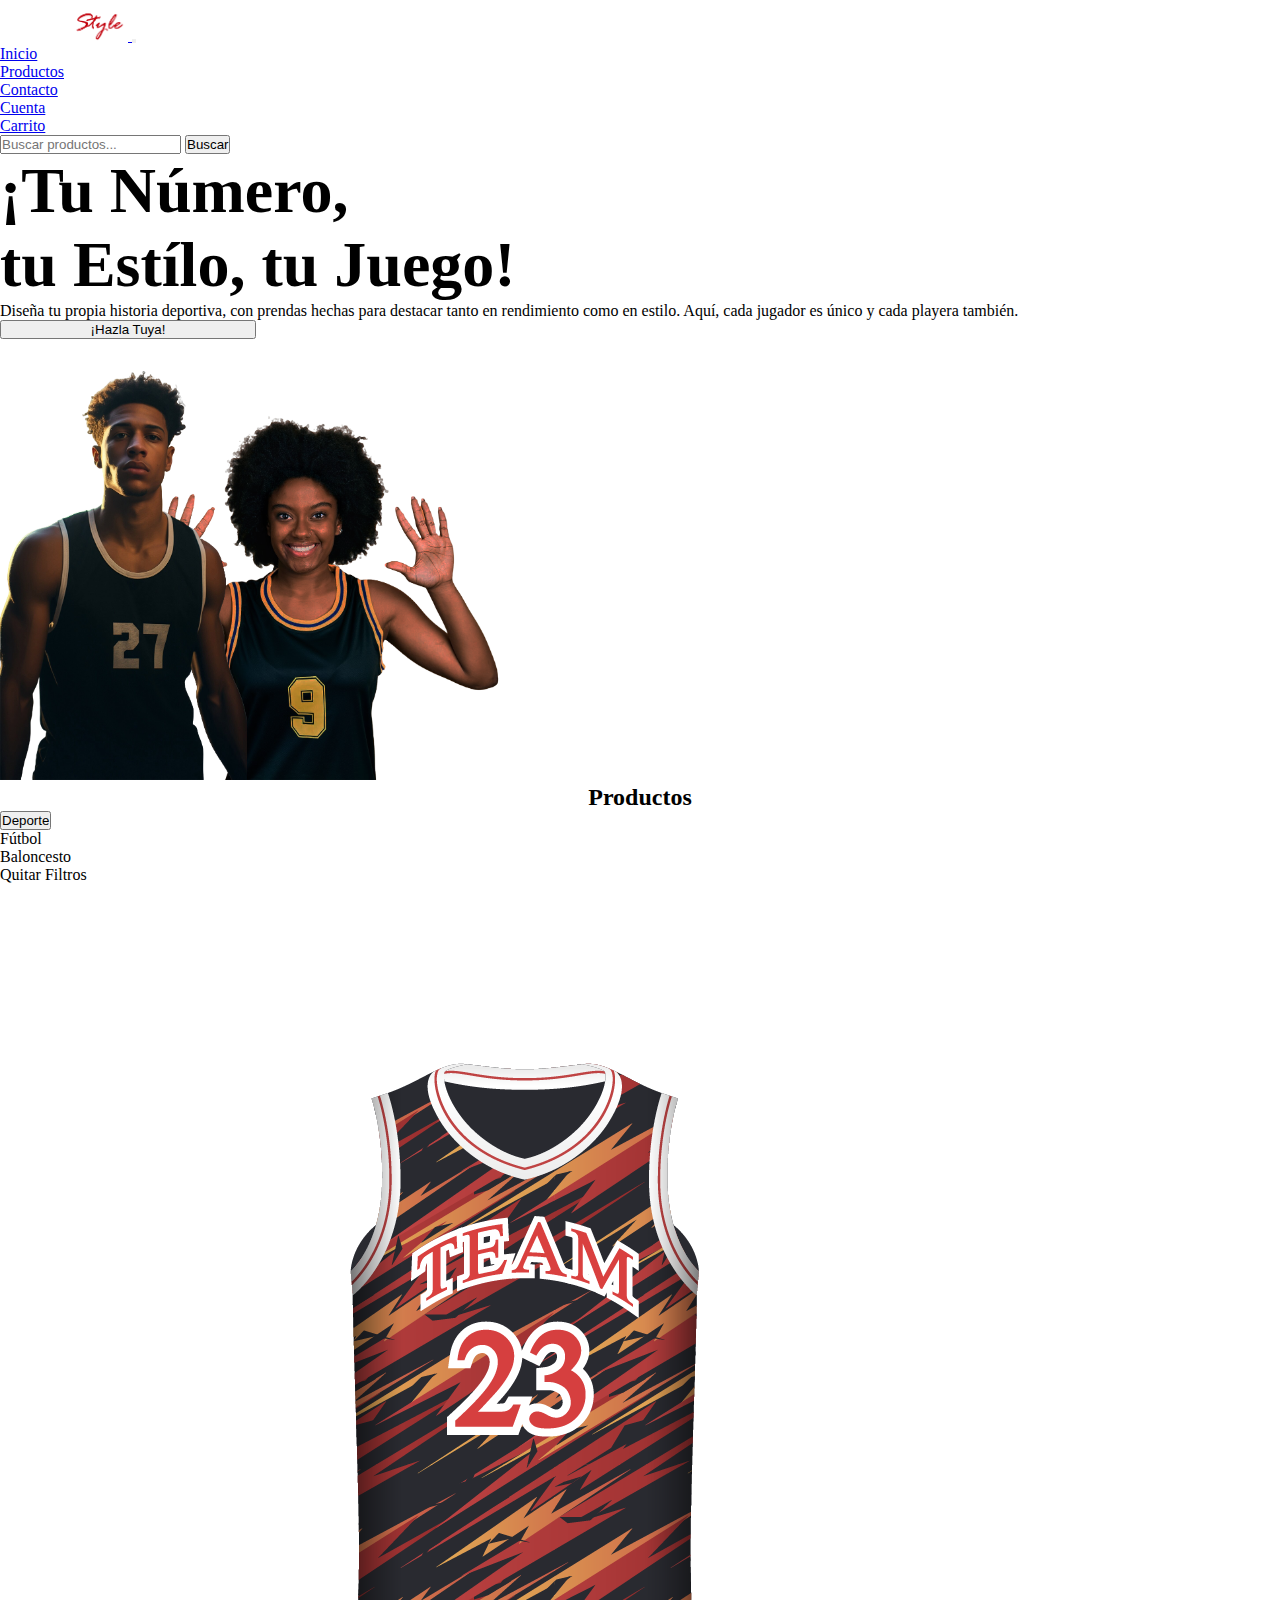
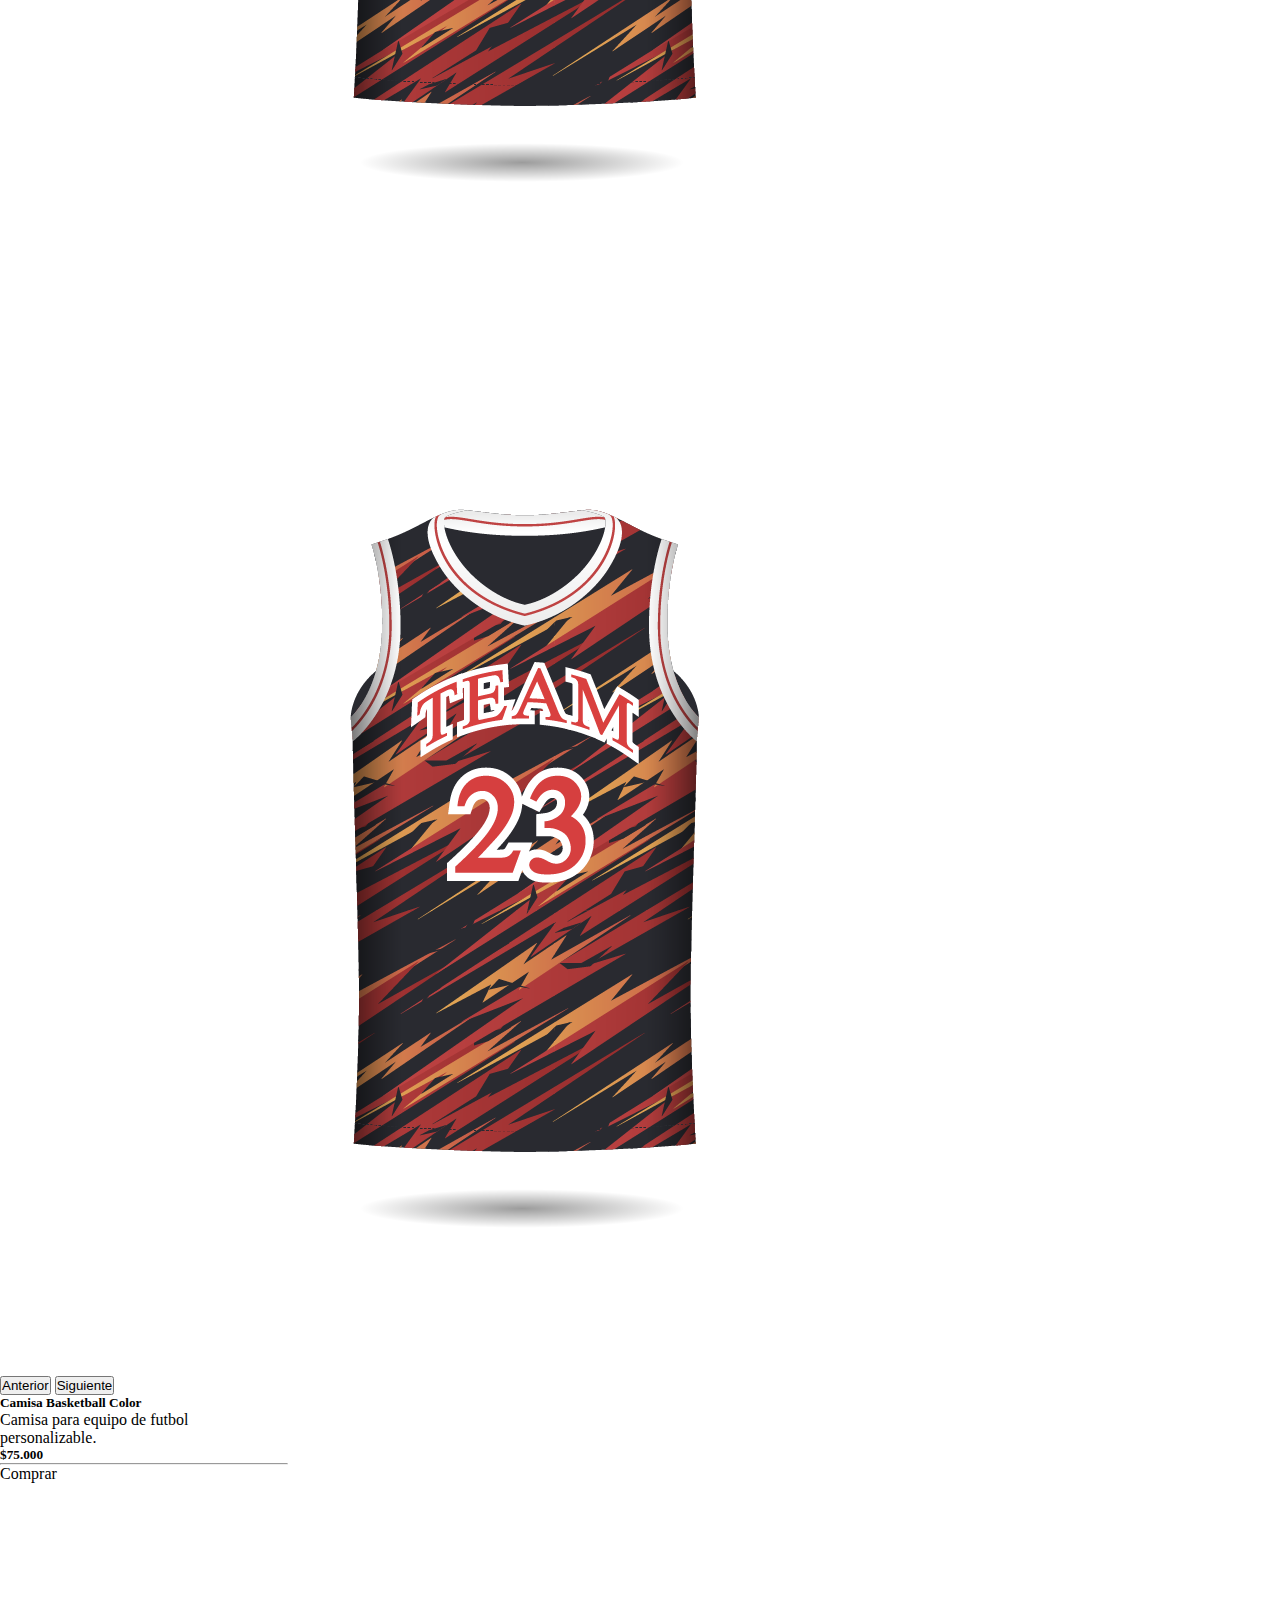
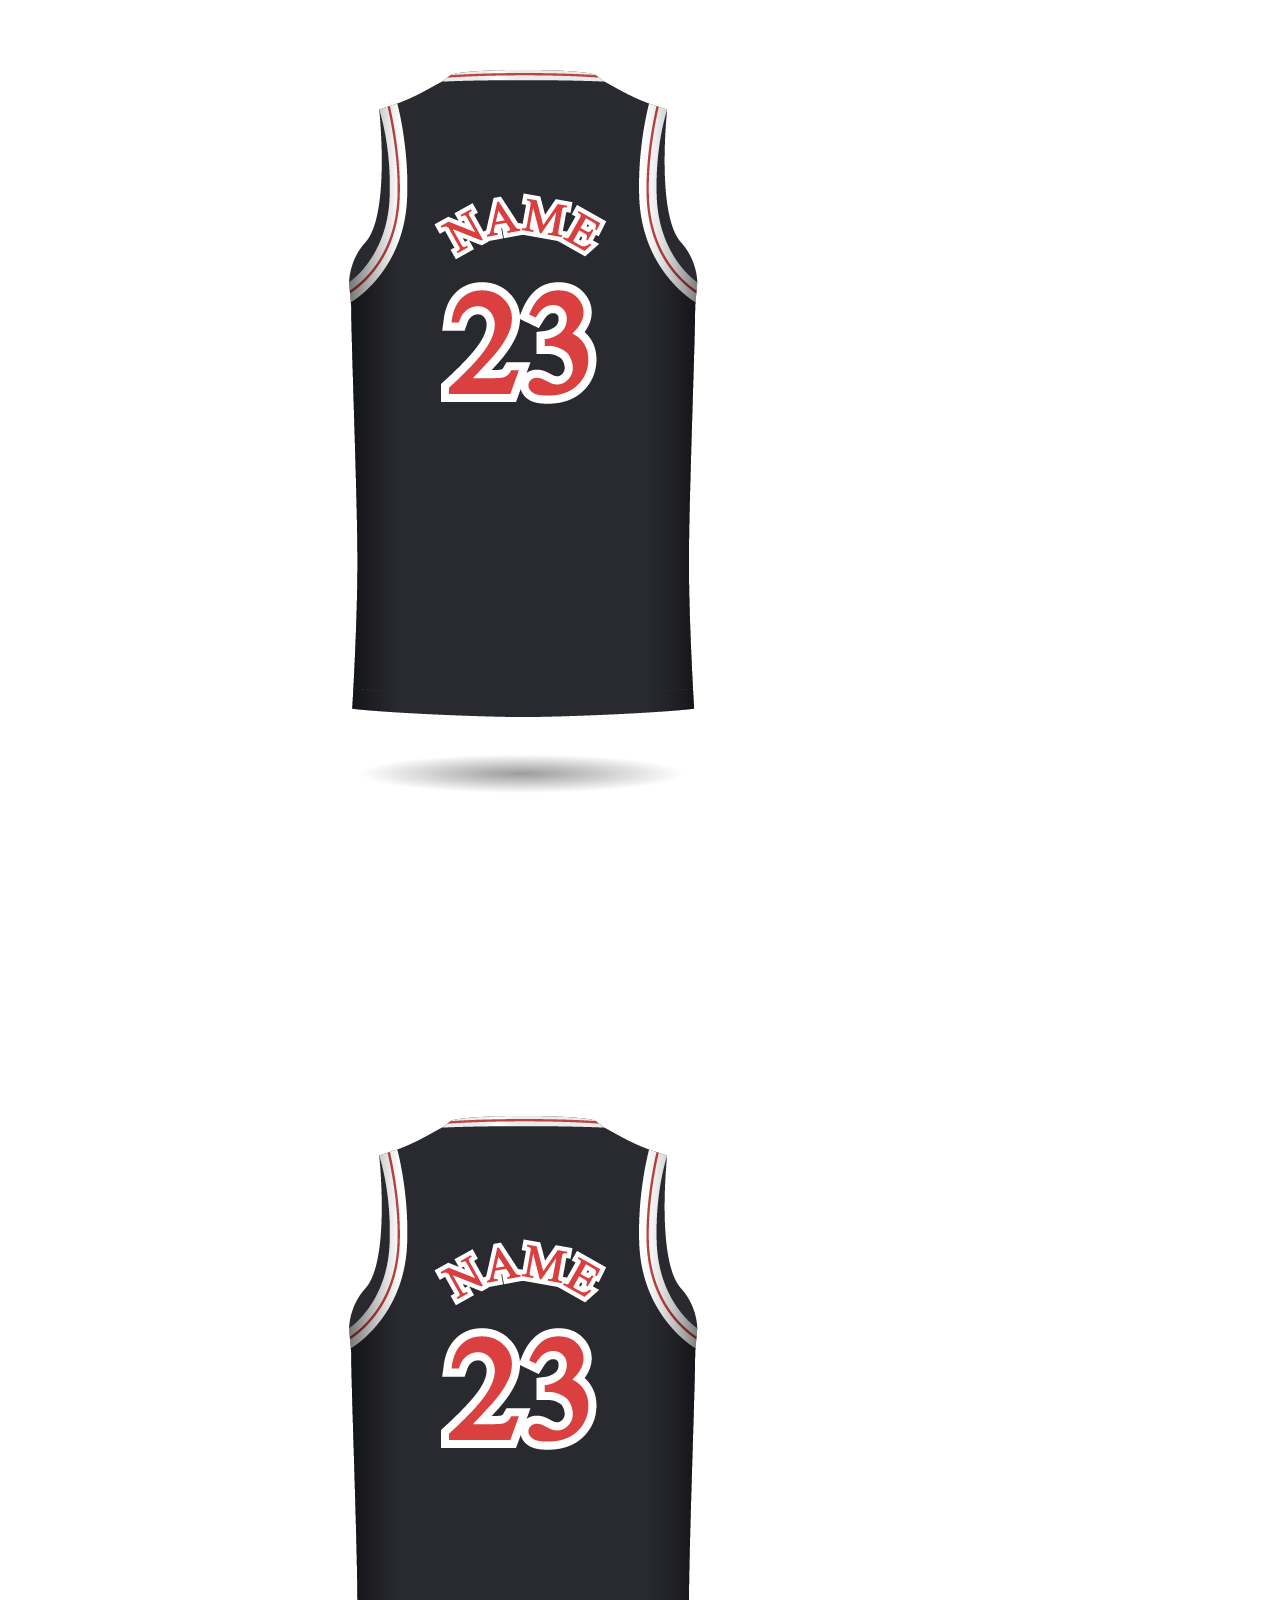
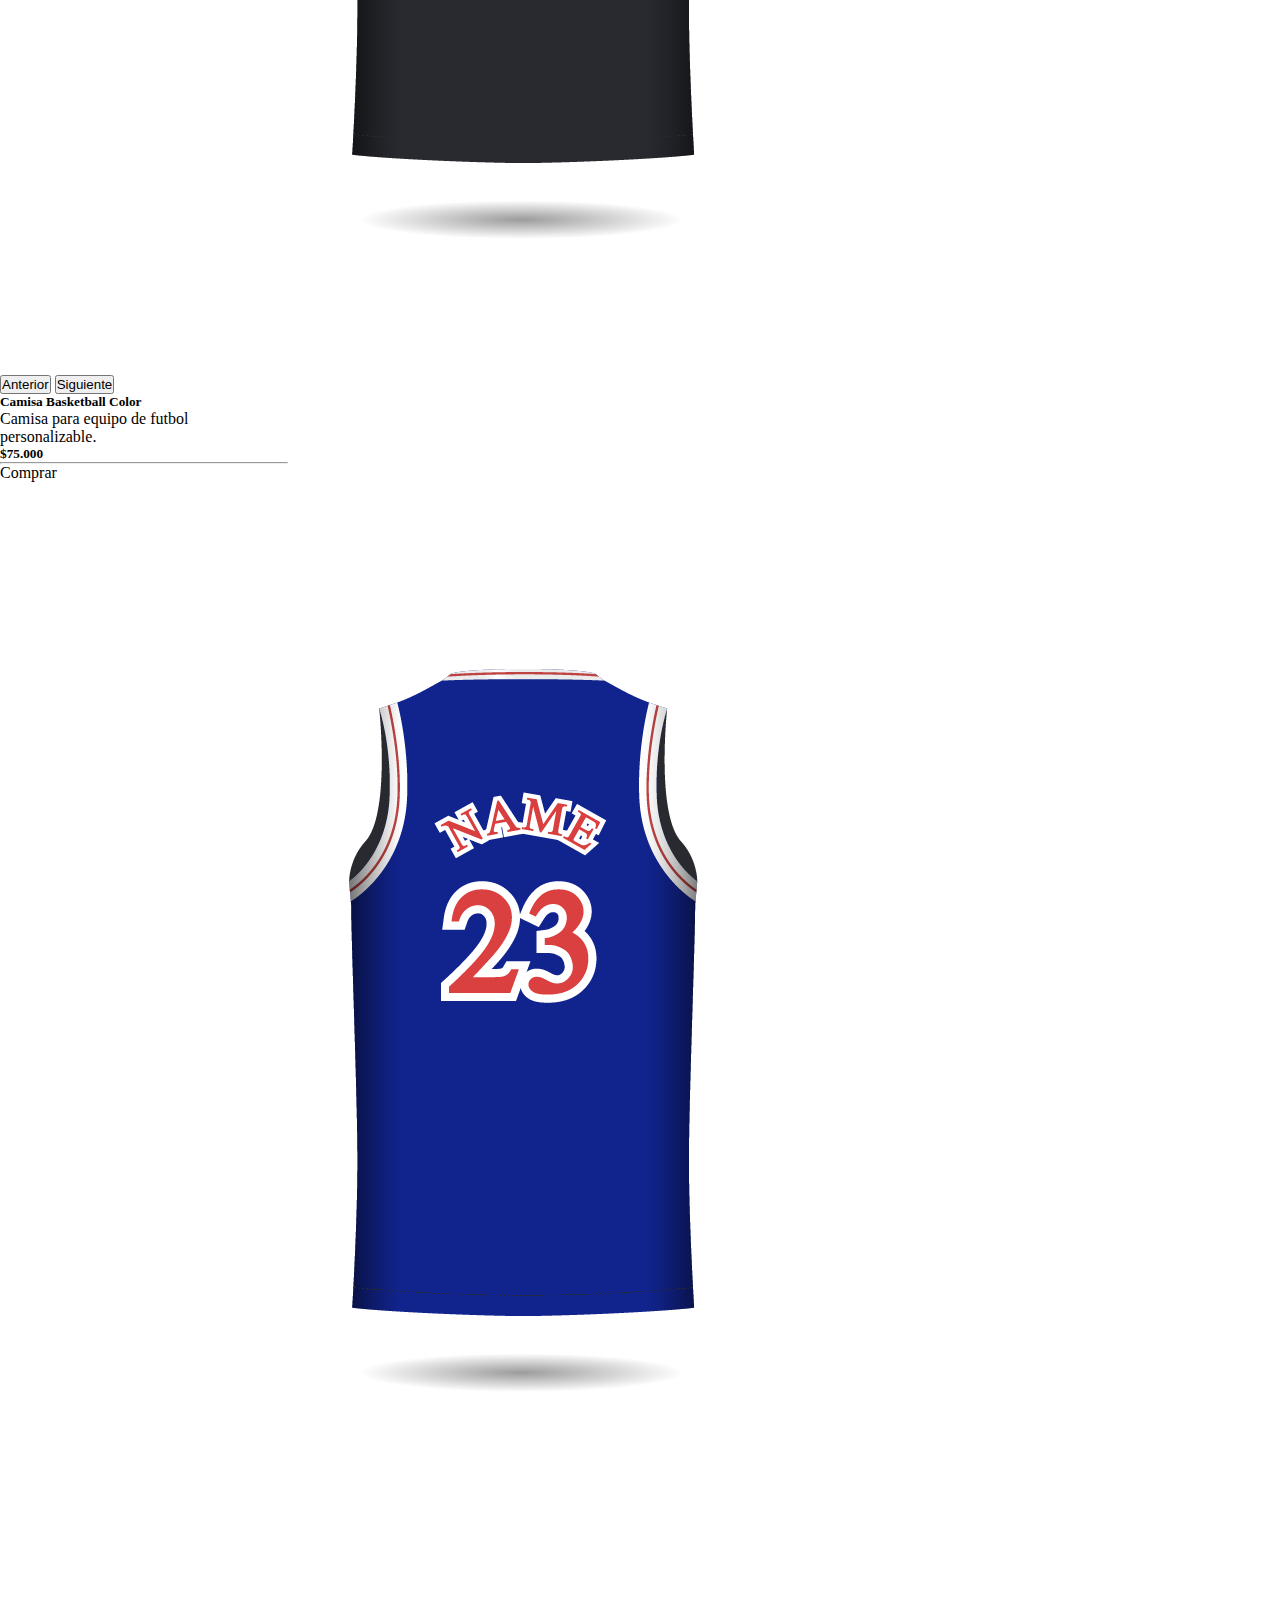
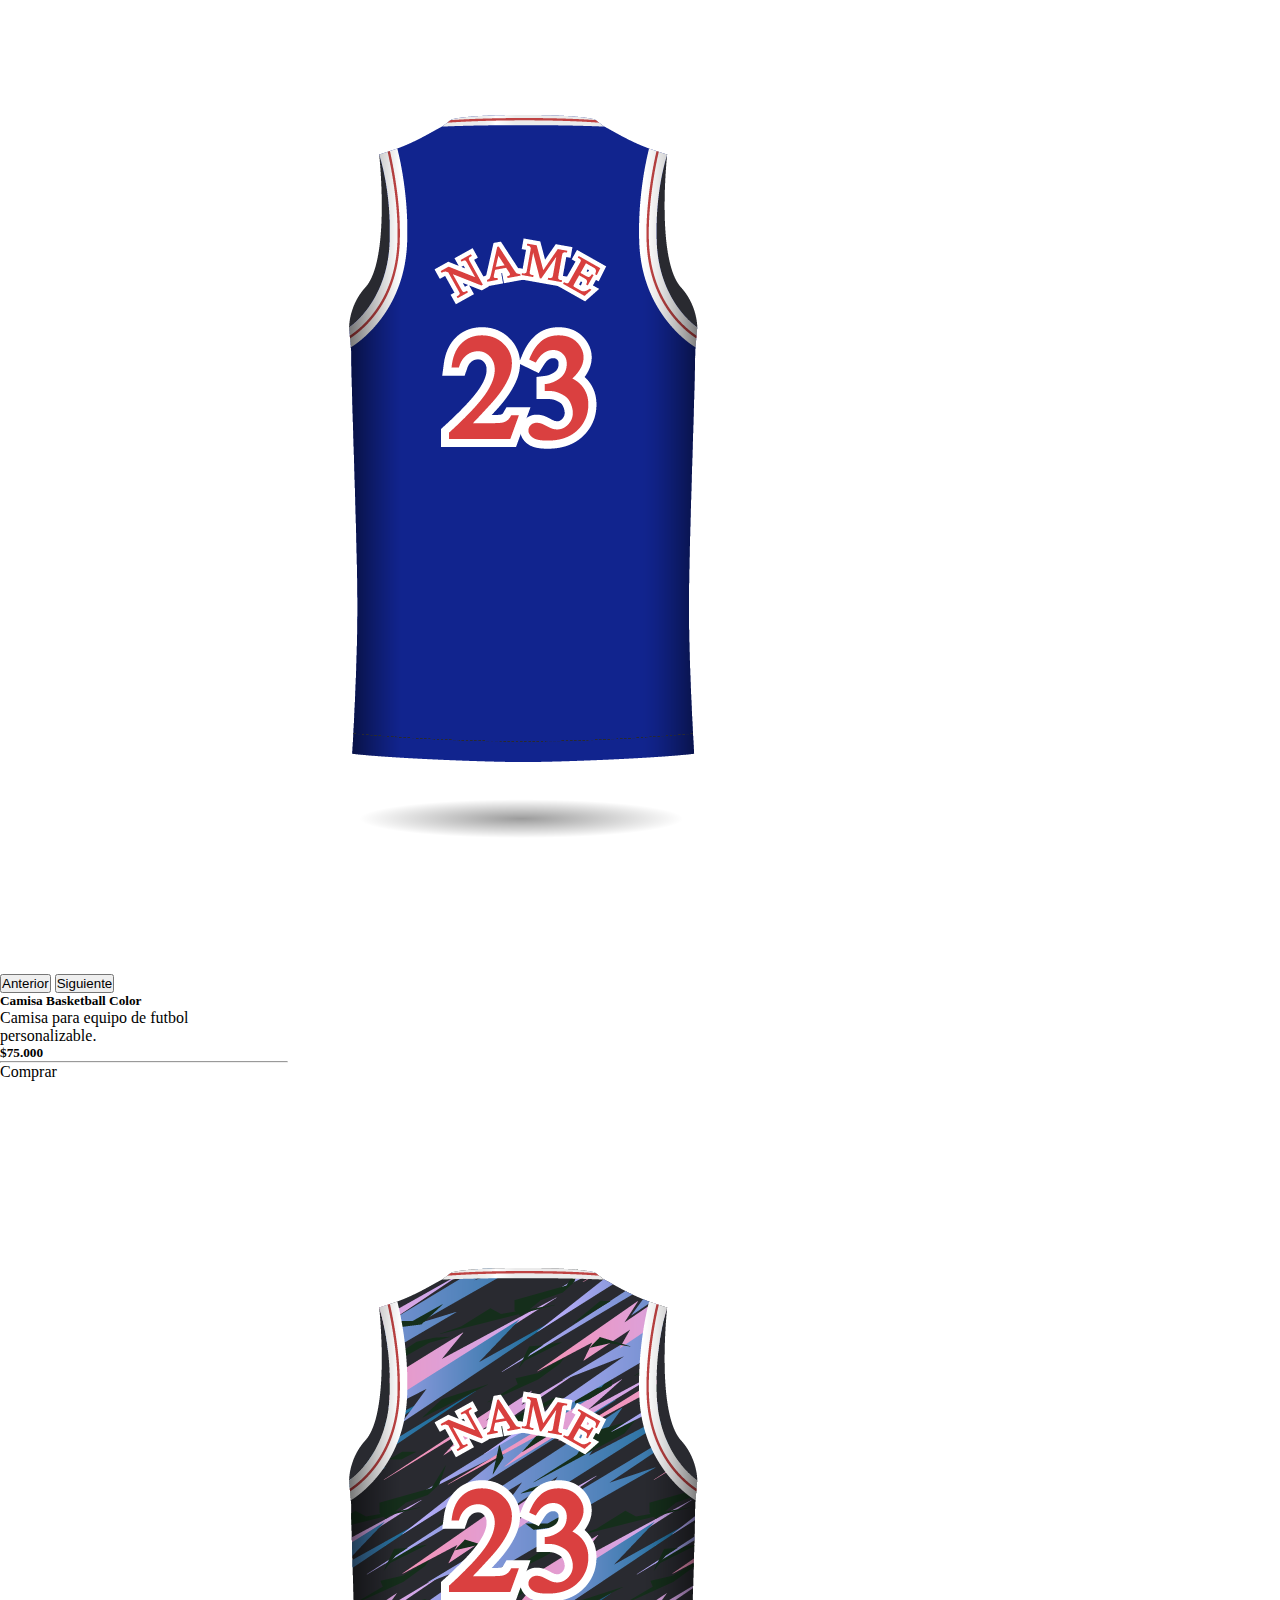
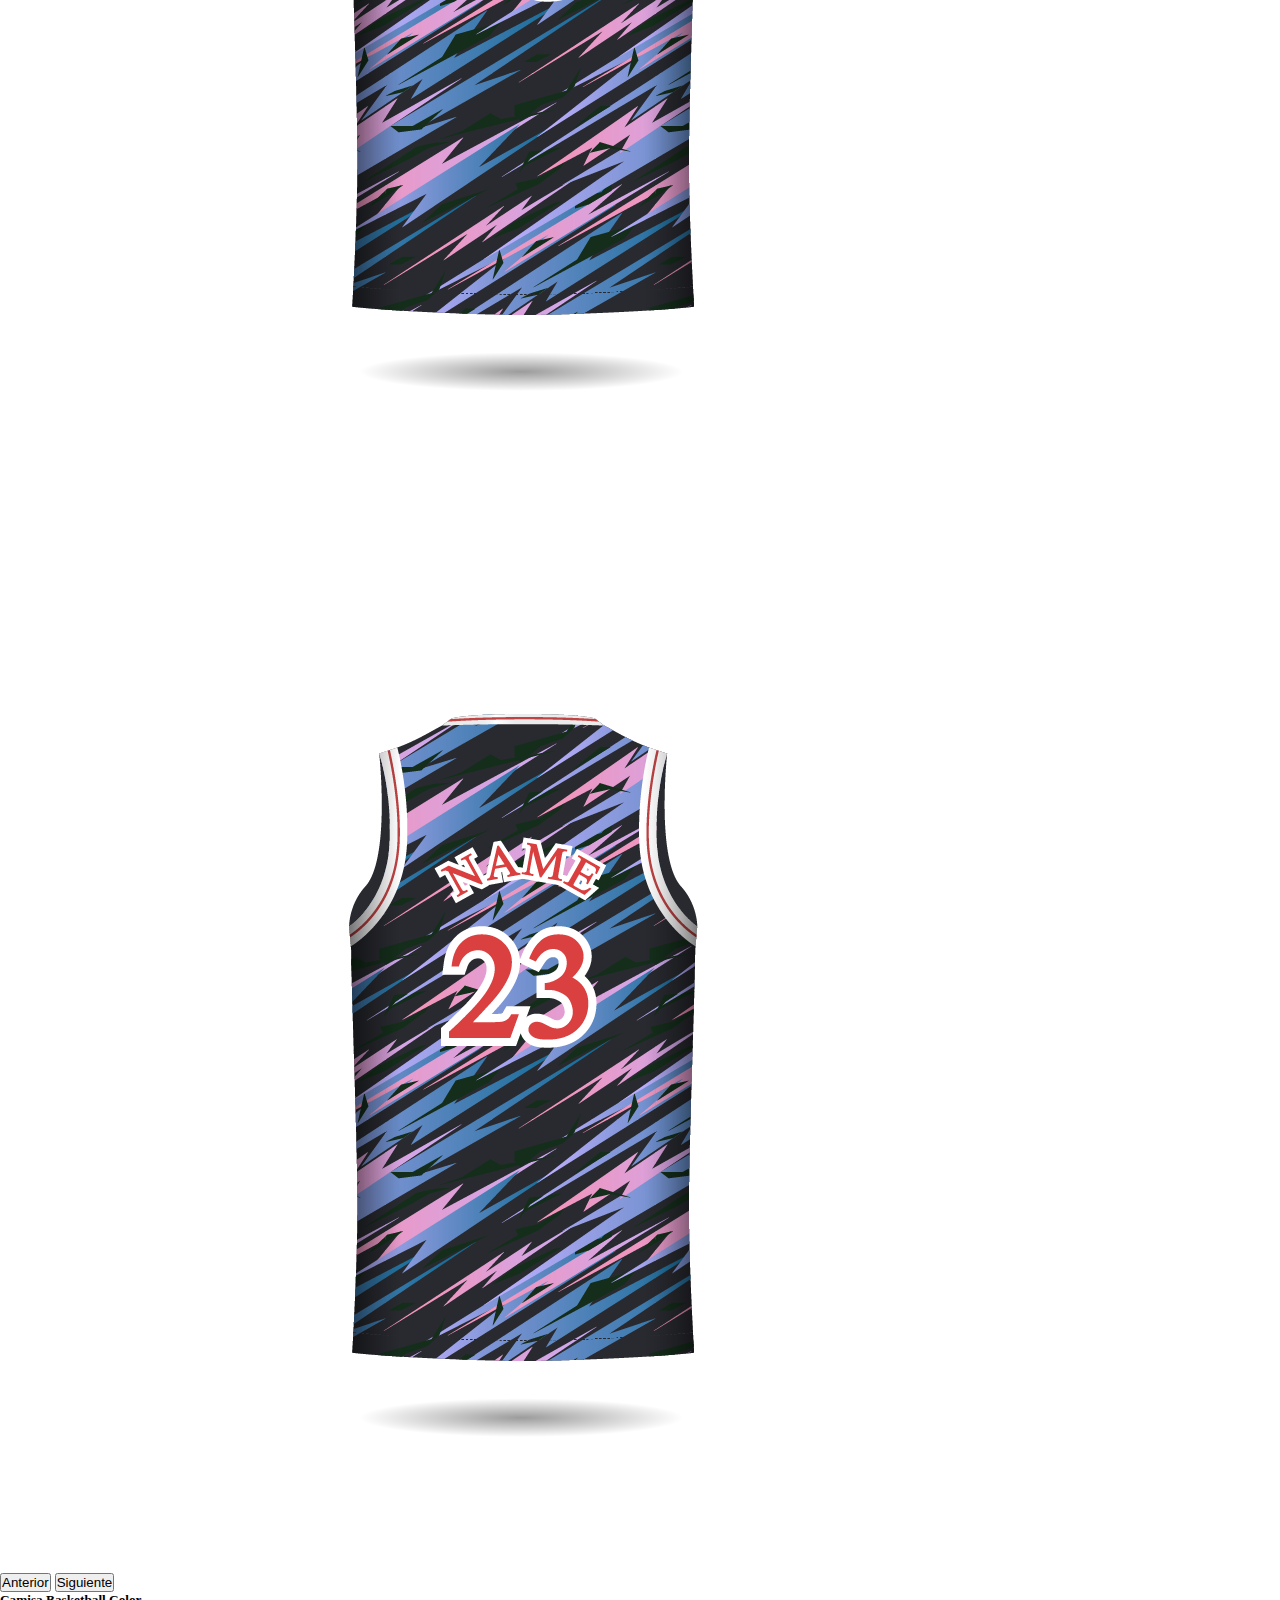
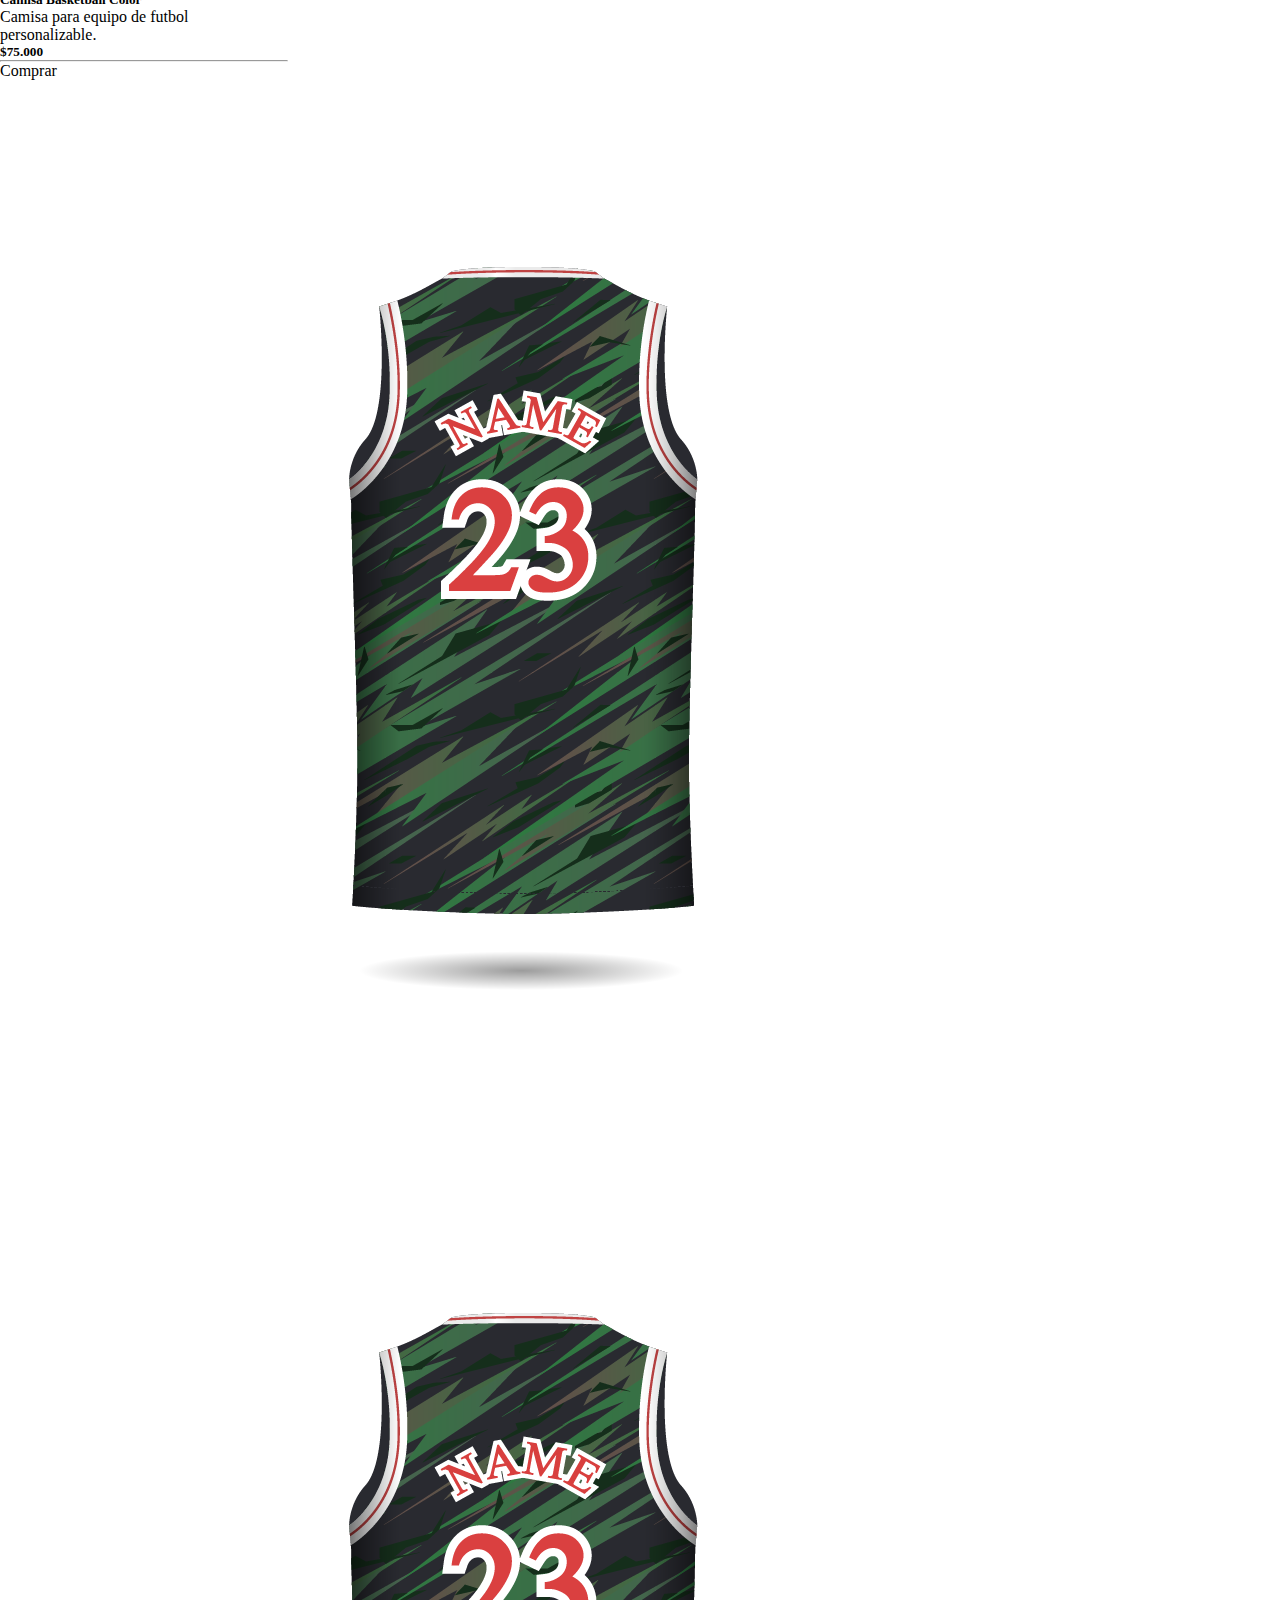
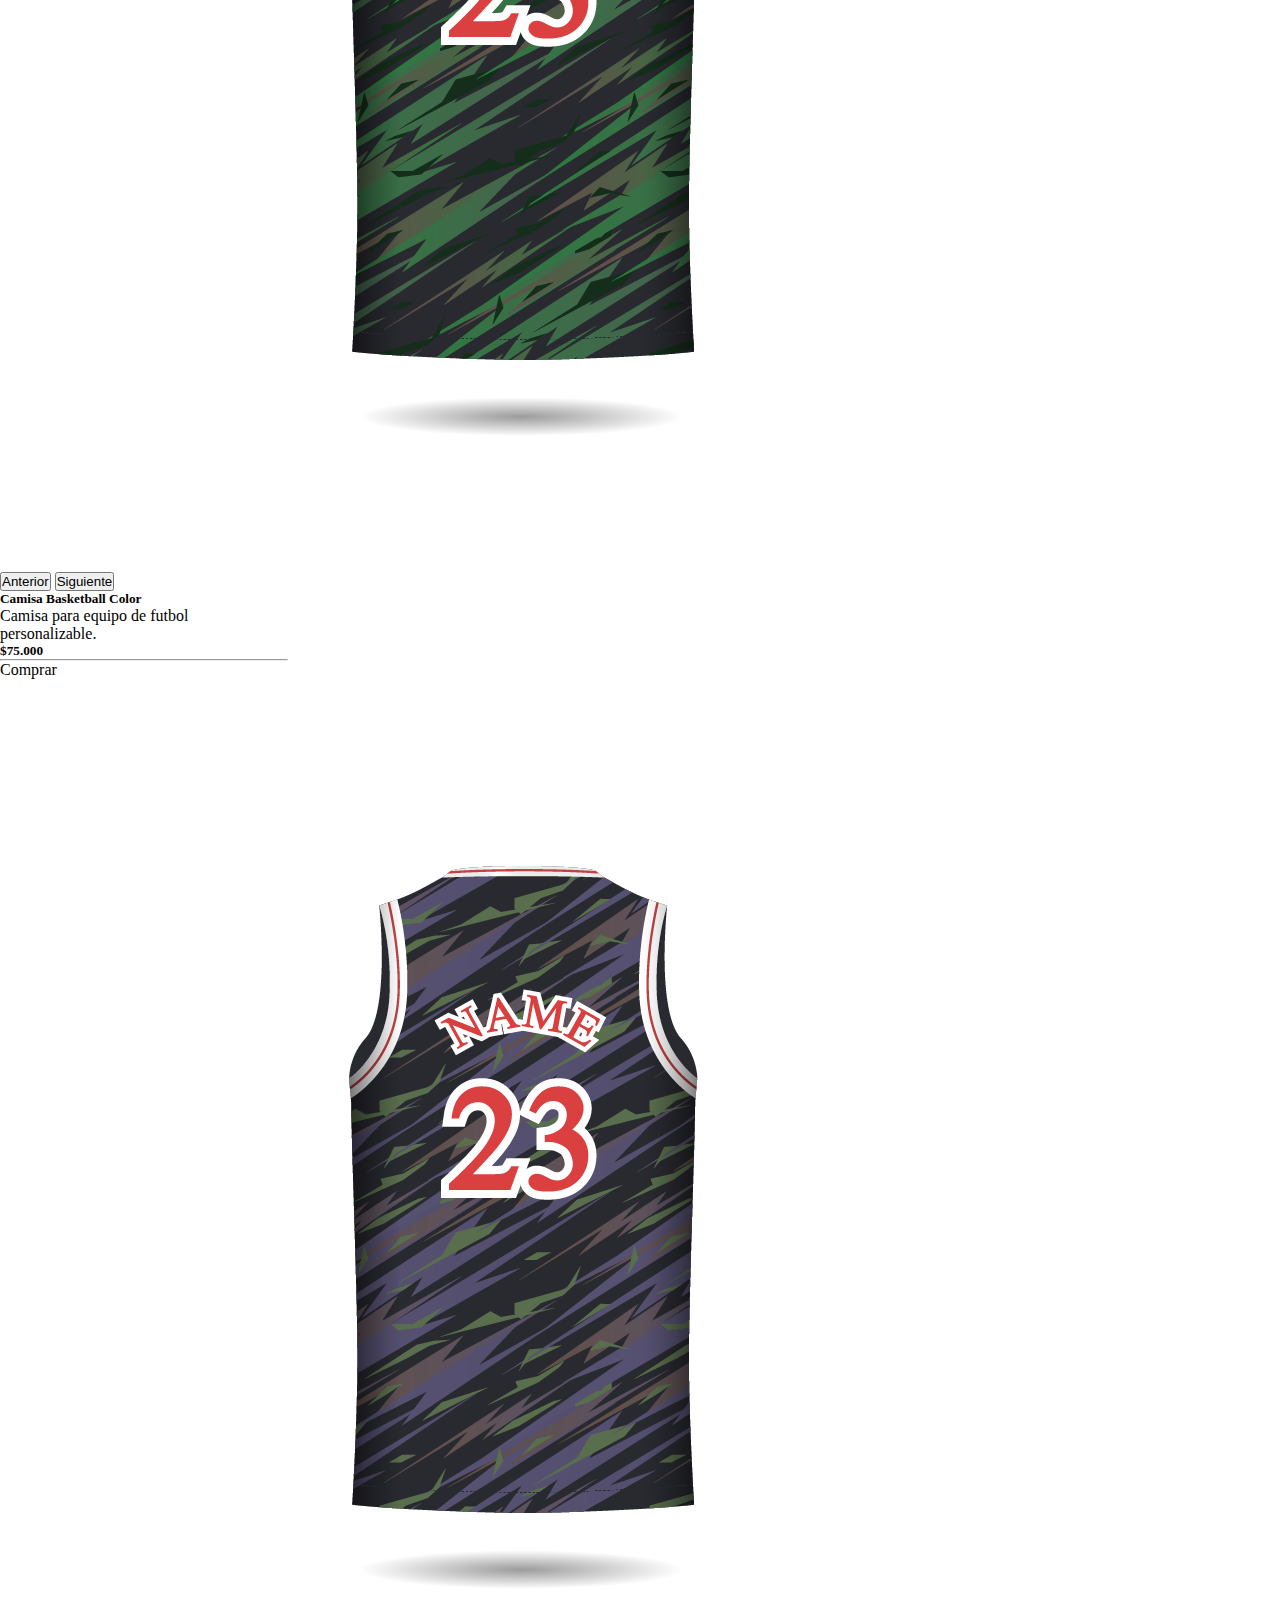
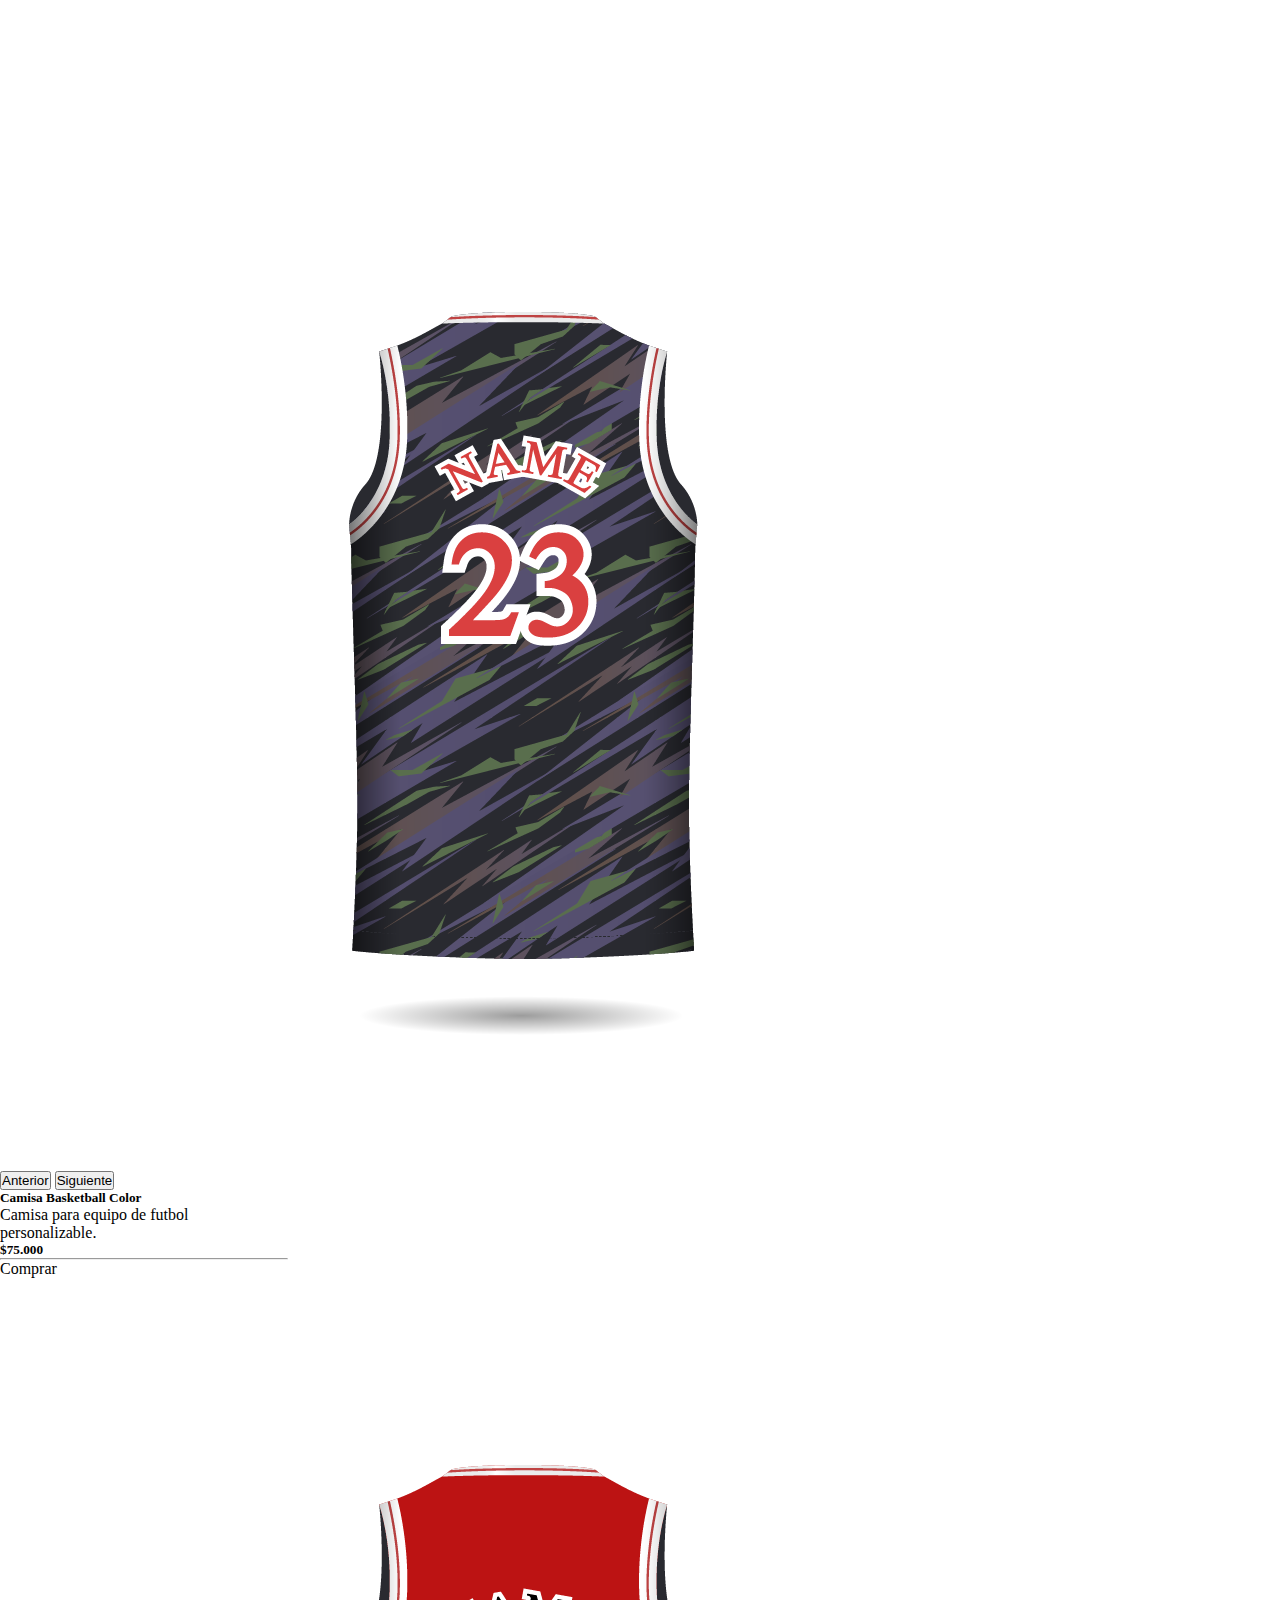
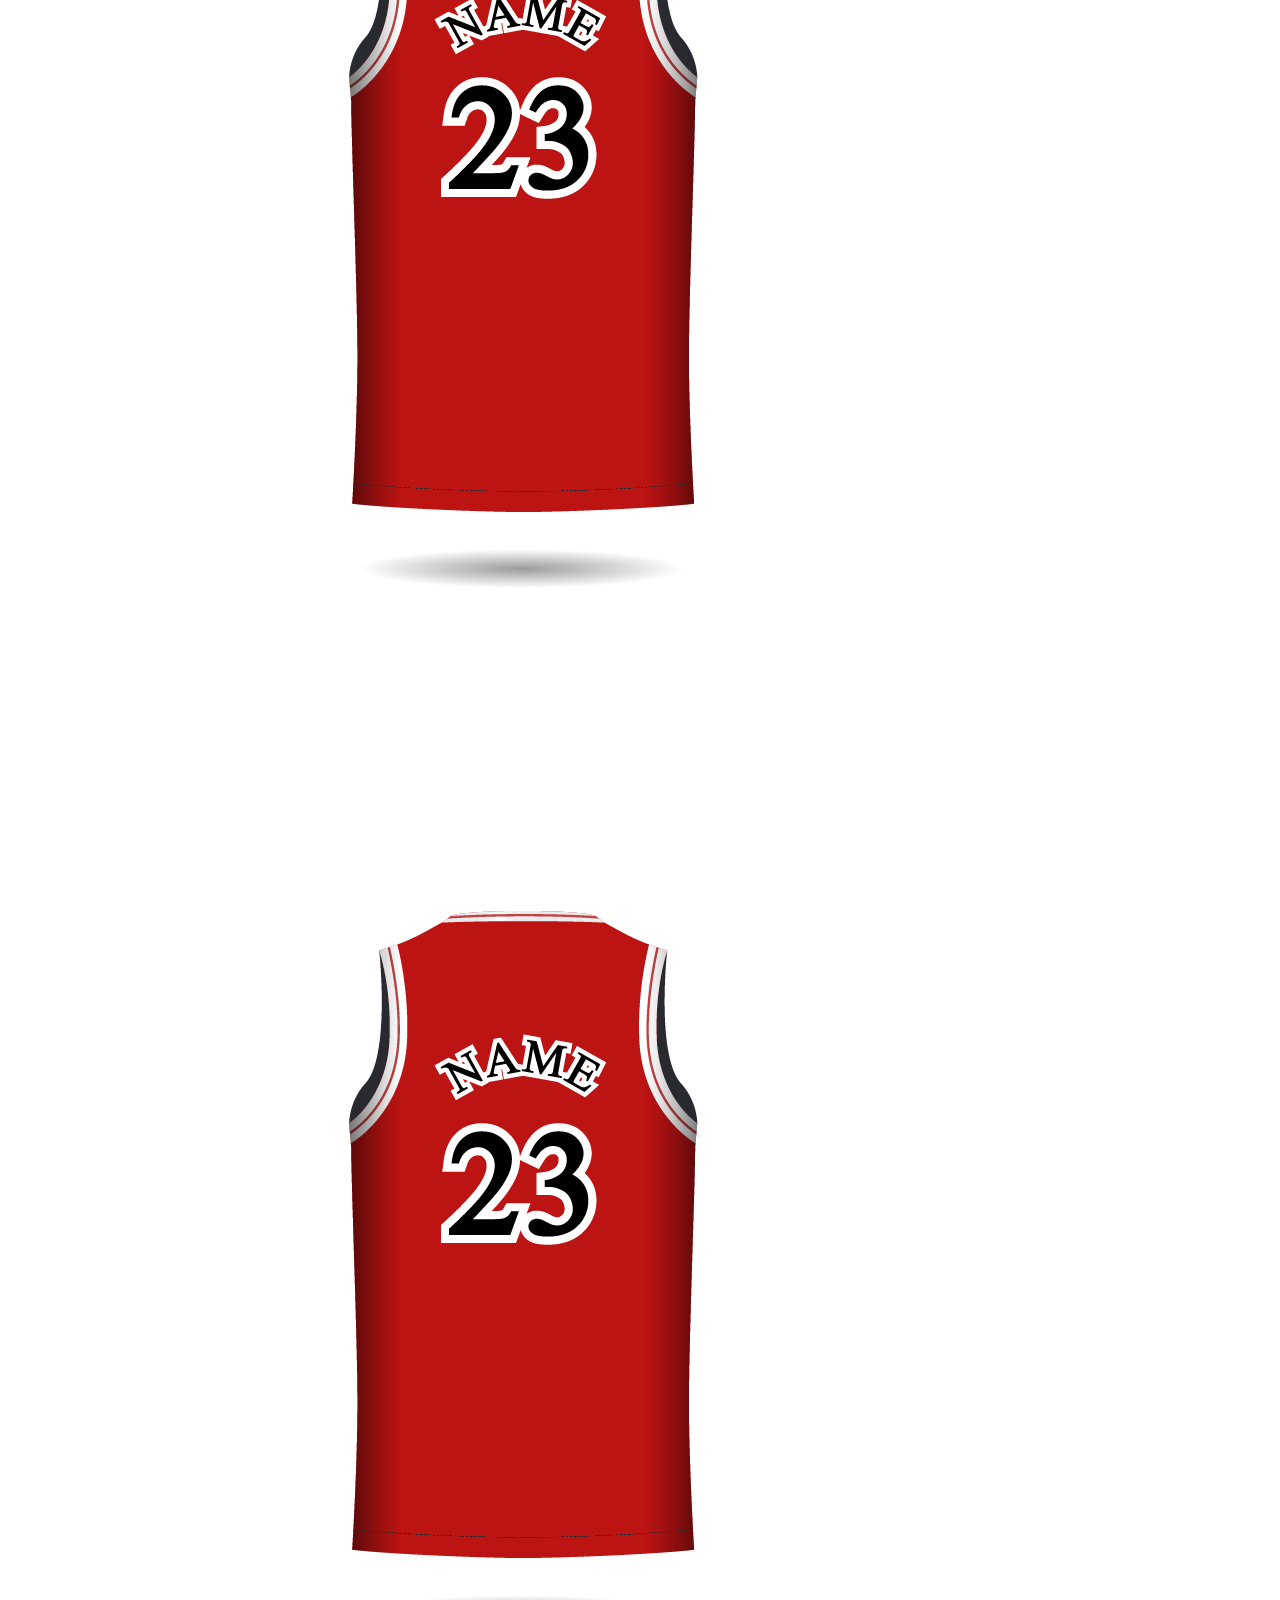
<file: index.html>
<!DOCTYPE html>
<html lang="en">
<head>
    <meta charset="UTF-8">
    <meta name="viewport" content="width=device-width, initial-scale=1.0">
    <title>PlayerStyle | Tienda Deportiva Virtual</title>
    <meta name="author" content="Mario Acendra, Maria Jose Malaver, Natalia Torres">
    <meta name="description" content="Una tienda deportiva donde podrás comprar y personalizar tus playeras agregandole tu nombre y número.">
    <meta name="keywords" content="sport, players, playeras, deportes, futbol, futball, basketball, voleiball, t-shirts, shirts">
    <link href="https://cdn.jsdelivr.net/npm/bootstrap@5.0.2/dist/css/bootstrap.min.css" rel="stylesheet" integrity="sha384-EVSTQN3/azprG1Anm3QDgpJLIm9Nao0Yz1ztcQTwFspd3yD65VohhpuuCOmLASjC" crossorigin="anonymous">
    <link rel="stylesheet" href="style.css">
    <link rel="stylesheet" href="./productos.css">
</head>
<body>
<!-- Header: Menú de Navegación -->
    <div id="header">

        <nav class="navbar navbar-expand-lg navbar-dark bg-dark">
            <div class="container-fluid">

                <a href="#" style="width: 10vw; height: auto;">
                    <img src="./pictures/logo_dark-02.png" alt="Logo PlayerStyle" class="logo">
                </a>

                <button class="navbar-toggler d-lg-none" type="button" data-bs-toggle="collapse" data-bs-target="#navbarScroll" aria-controls="navbarScroll" aria-expanded="false" aria-label="Toggle navigation">
                    <span class="navbar-toggler-icon"></span>
                </button>

                <div class="collapse navbar-collapse" id="navbarScroll">
                    <ul class="navbar-nav me-auto my-2 my-lg-0 navbar-nav-scroll" style="--bs-scroll-height: 300px;">
                        <li class="nav-item">
                            <a class="nav-link active" aria-current="page" href="#inicio">Inicio</a>
                        </li>
                        <li class="nav-item">
                            <a class="nav-link active" aria-current="page" href="#productos">Productos</a>
                        </li>
                        <li class="nav-item">
                            <a class="nav-link active" aria-current="page" href="#contacto">Contacto</a>
                        </li>
                        <li class="nav-item">
                            <a class="nav-link active" aria-current="page" href="#cuenta">Cuenta</a>
                        </li>
                        <li class="nav-item">
                            <a class="nav-link active" aria-current="page" href="#carrito">Carrito<span id="cart-indicator" class="badge bg-secondary"></span></a>
                        </li>
                    </ul>
                    <form id="search-bar" class="d-flex d-small-none" role="search">
                        <input class="form-control me-2" type="search" placeholder="Buscar productos..." aria-label="Search">
                        <button class="btn btn-outline-light" type="submit">Buscar</button>
                    </form>
                </div>
            </div>
        </nav>

    </div>

<!-- Contenido Principal -->

    <div id="main">
        <div id="presentacion" class="d-flex flex-column-reverse flex-sm-row p-5">
            <div id="content-principal" class="d-flex align-items-center">
                <div class="d-flex flex-column">
                    <div id="p-head">
                        <h1 class="header-principal">¡Tu Número,</h1>
                        <h1 class="header-principal">tu Estílo, tu Juego!</h1>
                    </div>
                    <p>Diseña tu propia historia deportiva, con prendas hechas para destacar tanto en rendimiento como en estilo. Aquí, cada jugador es único y cada playera también.
                    </p>
                    <button id="btn-cta" class="btn btn-secondary">¡Hazla Tuya!</button>
                </div>
            </div>
            <div >
                <img src="./pictures/principalPict.png" id="principal-img"  alt="Hombre y mujer con playeras deportivas">
            </div>
        </div>
    </div>

<!-- Contenido Productos -->

<h2 id="productos" class="title-product bg-dark p-3 text-light">Productos</h2>
<section class="section-product p-5">
    <!-- filter -->
    <article class="article-filter py-3">

        <div class="dropdown">
            <button class="btn btn-secondary dropdown-toggle" type="button" id="dropdownMenuButton1"
                data-bs-toggle="dropdown" aria-expanded="false">
                Deporte
            </button>
            <ul class="dropdown-menu" aria-labelledby="dropdownMenuButton1">
                <li><div class="dropdown-item" onclick="selectFilter('futbol')">Fútbol</div></li>
                <li><div class="dropdown-item" onclick="selectFilter('basket')">Baloncesto</div></li>
                <li><div class="dropdown-item" onclick="selectFilter('none')">Quitar Filtros</div></li>
            </ul>
        </div>

    </article>


    <!-- contenedor de las cards -->
    <article id="product-container" class="aticle-cards d-flex justify-content-around flex-wrap text-center">

        

    </article>

</section>

<!-- Pie de Página -->
    <footer id="contacto" class="d-flex flex-column bg-dark text-center p-3">
     
        <a href="./index.html">
            <img style="width: 20vw; height: auto; min-width: 100px;" src="./pictures/logo_dark-02.png" alt="" class="footer-img">
        </a>

        <ul class="icons-footer d-flex justify-content-around">
            <a href="https://web.whatsapp.com/" class="d-flex">
                <img class="icon-footer p-2" src="./pictures/whatsapp-brands-solid.svg" alt="Icono Whatsapp">
                <p class="contact-text">+57 555 5555</p>
            </a>
            <a href="https://www.facebook.com/"  class="d-flex">
                <img class="icon-footer p-2" src="./pictures/facebook-brands-solid.svg" alt="Icono Facebook">
                <p class="contact-text">PlayerStyleStore</p>

            </a>
            <a href="https://www.instagram.com/"  class="d-flex">
                <img class="icon-footer p-2" src="./pictures/instagram-brands-solid.svg" alt="Icono Instagram">
                <p class="contact-text">PlayerStyle</p>

            </a>
        </ul>
        
        </div>
        <hr>
        <div class="footer-derechos">
            <span style="color: #f5f5f5; font-weight: semibold;text-align: center;">
                © 2024 PlayerStyle
            </span>

        </div>
    

    </footer>

<!-- Scripts -->
    <script src="https://cdn.jsdelivr.net/npm/bootstrap@5.0.2/dist/js/bootstrap.bundle.min.js" integrity="sha384-MrcW6ZMFYlzcLA8Nl+NtUVF0sA7MsXsP1UyJoMp4YLEuNSfAP+JcXn/tWtIaxVXM" crossorigin="anonymous"></script>
    <script src="./script.js"></script>
</body>
</html>
</file>
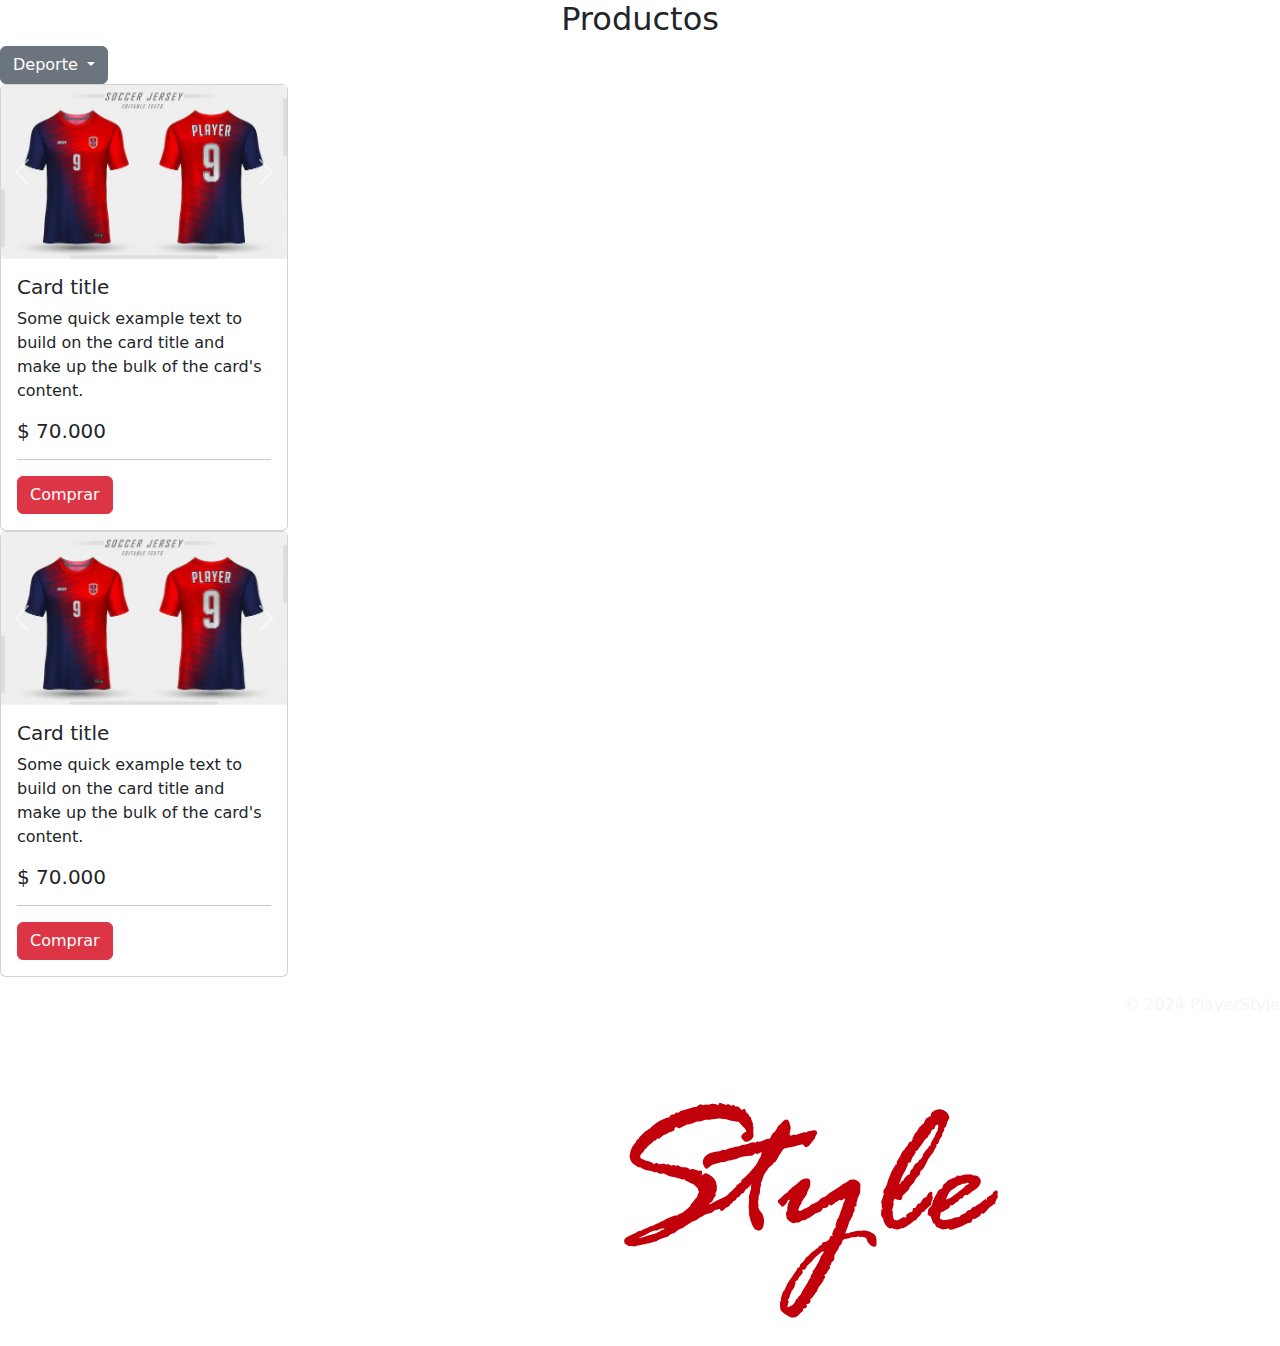
<file: productos.html>
<!DOCTYPE html>
<html lang="en">

<head>
    <meta charset="UTF-8">
    <meta name="viewport" content="width=device-width, initial-scale=1.0">
    <title>Productos</title>
    <link href="https://cdn.jsdelivr.net/npm/bootstrap@5.3.3/dist/css/bootstrap.min.css" rel="stylesheet"
        integrity="sha384-QWTKZyjpPEjISv5WaRU9OFeRpok6YctnYmDr5pNlyT2bRjXh0JMhjY6hW+ALEwIH" crossorigin="anonymous">
    <link rel="stylesheet" href="productos.css">
</head>

<body>
    <main>
        <h2 class="title-product"> Productos</h2>
        <section class="section-product">
            <!-- filter -->
            <article class="article-filter">

                <div class="dropdown">
                    <button class="btn btn-secondary dropdown-toggle" type="button" id="dropdownMenuButton1"
                        data-bs-toggle="dropdown" aria-expanded="false">
                        Deporte
                    </button>
                    <ul class="dropdown-menu" aria-labelledby="dropdownMenuButton1">
                        <li><a class="dropdown-item" href="#">Fútbol</a></li>
                        <li><a class="dropdown-item" href="#">Baloncesto</a></li>
                        <li><a class="dropdown-item" href="#">Voleibol</a></li>
                    </ul>
                </div>

            </article>


            <!-- contenedor de las cards -->
            <article class="aticle-cards">

                <!-- tarjeta -->
                <div class="card" style="width: 18rem;">
                    <!--Carrusel -->
                    <div id="carouselExampleControls" class="carousel slide" data-bs-ride="carousel">
                        <div class="carousel-inner">
                            <div class="carousel-item active">
                                <img src="./pictures/camiseta-futbol_29096-1299.avif" class="d-block w-100" alt="...">
                            </div>
                            <div class="carousel-item">
                                <img src="./pictures/camiseta-futbol_29096-1299.avif" class="d-block w-100" alt="...">
                            </div>
                            <div class="carousel-item">
                                <img src="./pictures/camiseta-futbol_29096-1299.avif" class="d-block w-100" alt="...">
                            </div>
                        </div>
                        <button class="carousel-control-prev" type="button" data-bs-target="#carouselExampleControls"
                            data-bs-slide="prev">
                            <span class="carousel-control-prev-icon" aria-hidden="true"></span>
                            <span class="visually-hidden">Anterior</span>
                        </button>
                        <button class="carousel-control-next" type="button" data-bs-target="#carouselExampleControls"
                            data-bs-slide="next">
                            <span class="carousel-control-next-icon" aria-hidden="true"></span>
                            <span class="visually-hidden">Siguiente</span>
                        </button>
                    </div>
                    <div class="card-body">
                        <h5 class="card-title">Card title</h5>
                        <p class="card-text">Some quick example text to build on the card title and make up the bulk of
                            the
                            card's content.</p>
                        <h5 class="card-title">$ 70.000</h5>
                        <hr>
                        <a href="#" class="btn btn-danger">Comprar</a>
                    </div>
                </div>
                <!-- tarjeta -->
                <div class="card" style="width: 18rem;">
                    <!--Carrusel -->
                    <div id="carouselExampleControls" class="carousel slide" data-bs-ride="carousel">
                        <div class="carousel-inner">
                            <div class="carousel-item active">
                                <img src="./pictures/camiseta-futbol_29096-1299.avif" class="d-block w-100" alt="...">
                            </div>
                            <div class="carousel-item">
                                <img src="./pictures/camiseta-futbol_29096-1299.avif" class="d-block w-100" alt="...">
                            </div>
                            <div class="carousel-item">
                                <img src="./pictures/camiseta-futbol_29096-1299.avif" class="d-block w-100" alt="...">
                            </div>
                        </div>
                        <button class="carousel-control-prev" type="button" data-bs-target="#carouselExampleControls"
                            data-bs-slide="prev">
                            <span class="carousel-control-prev-icon" aria-hidden="true"></span>
                            <span class="visually-hidden">Anterior</span>
                        </button>
                        <button class="carousel-control-next" type="button" data-bs-target="#carouselExampleControls"
                            data-bs-slide="next">
                            <span class="carousel-control-next-icon" aria-hidden="true"></span>
                            <span class="visually-hidden">Siguiente</span>
                        </button>
                    </div>
                    <div class="card-body">
                        <h5 class="card-title">Card title</h5>
                        <p class="card-text">Some quick example text to build on the card title and make up the bulk of
                            the
                            card's content.</p>
                        <h5 class="card-title">$ 70.000</h5>
                        <hr>
                        <a href="#" class="btn btn-danger">Comprar</a>
                    </div>
                </div>

            </article>

        </section>
    </main>









    <footer class="d-flex flex-wrap justify-content-between  py-3 footer-content">
        <div class="col-md-4 d-flex align-items-center justify-content-between">
            <a href="./index.html">
                <img src="./pictures/logo_dark-02.png" alt="" class="footer-img">
            </a>

            <ul class="icon-footer">
                <a href="https://web.whatsapp.com/">
                    <img src="./pictures/whatsapp-brands-solid.svg" alt="">
                    
                </a>
                <a href="https://www.facebook.com/">
                    <img src="./pictures/facebook-brands-solid.svg" alt="">
                </a>
                <a href="https://www.instagram.com/">
                    <img src="./pictures/instagram-brands-solid.svg" alt="">
                    
                </a>
            </ul>
         
        </div>
        <hr>
        <div class="footer-derechos">
            <span style="color: #f5f5f5; font-weight: semibold;text-align: center;">
                © 2024 PlayerStyle
            </span>

        </div>
       
    
    </footer>



    <script src="https://cdn.jsdelivr.net/npm/bootstrap@5.3.3/dist/js/bootstrap.bundle.min.js"
        integrity="sha384-YvpcrYf0tY3lHB60NNkmXc5s9fDVZLESaAA55NDzOxhy9GkcIdslK1eN7N6jIeHz"
        crossorigin="anonymous"></script>
</body>

</html>
</file>
<file: style.css>
.header-principal{
    font-size: 5vw;
}

#btn-cta{
    width: 20vw;
}

#btn-cta:hover{
    background-color: #C2000B;
}

#principal-img{
    width: 40vw;
    height: auto;
}


.logo {
    width: 10vw;
    height: auto; 
    min-width: 90px;
}

.logo img {
    width: 100%;
    height: auto; 
    display: block; 
}

.navb {
    display: flex;
    align-items: center;
}

.navb a {
    color: white;
    text-decoration: none;
    margin: 0 20px; 
    font-size: 15px; 
    font-weight: bold;
    display: inline-block; 
}

.navb a:hover {
    color: rgb(212, 95, 236);
}

.navb .account, nav .cart {
    margin-left: 20px;
    cursor: pointer;
    color: white;
}

.search-bar input[type="text"] {
    padding: 10px;
    border-radius: 50px; 
    border: 1px solid #ccc;
    width: 200px;
}

.icon-footer{
    width: 2vw;
    height: auto;
    min-width: 30px;
}

.contact-text{
    font-size: 1rem;
    color: white;
    text-decoration: none;
    font-weight: 500;
    padding-top: 5px;
}

.contact-text:hover{
    font-size: 1rem;
    color: #C2000B;
    text-decoration: none;
    font-weight: 500;
    padding-top: 5px;
}


/* Extra small devices (phones, 600px and down) */
@media only screen and (max-width: 576px) {

    .header-principal{
        font-size: 2rem;
    }

    #principal-img{
        width: 80vw;
        height: auto;
    }

    #btn-cta{
        width: 60vw;
    }

}

/* Small devices (portrait tablets and large phones, 600px and up) */
@media only screen and (min-width: 600px) {
}


/* Medium devices (landscape tablets, 768px and up) */
@media only screen and (min-width: 768px) {

}

/* Large devices (laptops/desktops, 992px and up) */
@media only screen and (min-width: 992px) {

}
</file>
<file: productos.css>
*{
    padding: 0;
    margin: 0;
}
.title-product{
    text-align: center;
}

.card:hover{
    transform: scale(1.05);
    transition: transform 0.7s ease;
    box-shadow: 0 4px 10px rgba(0, 0, 0, 0.1);
}
</file>
